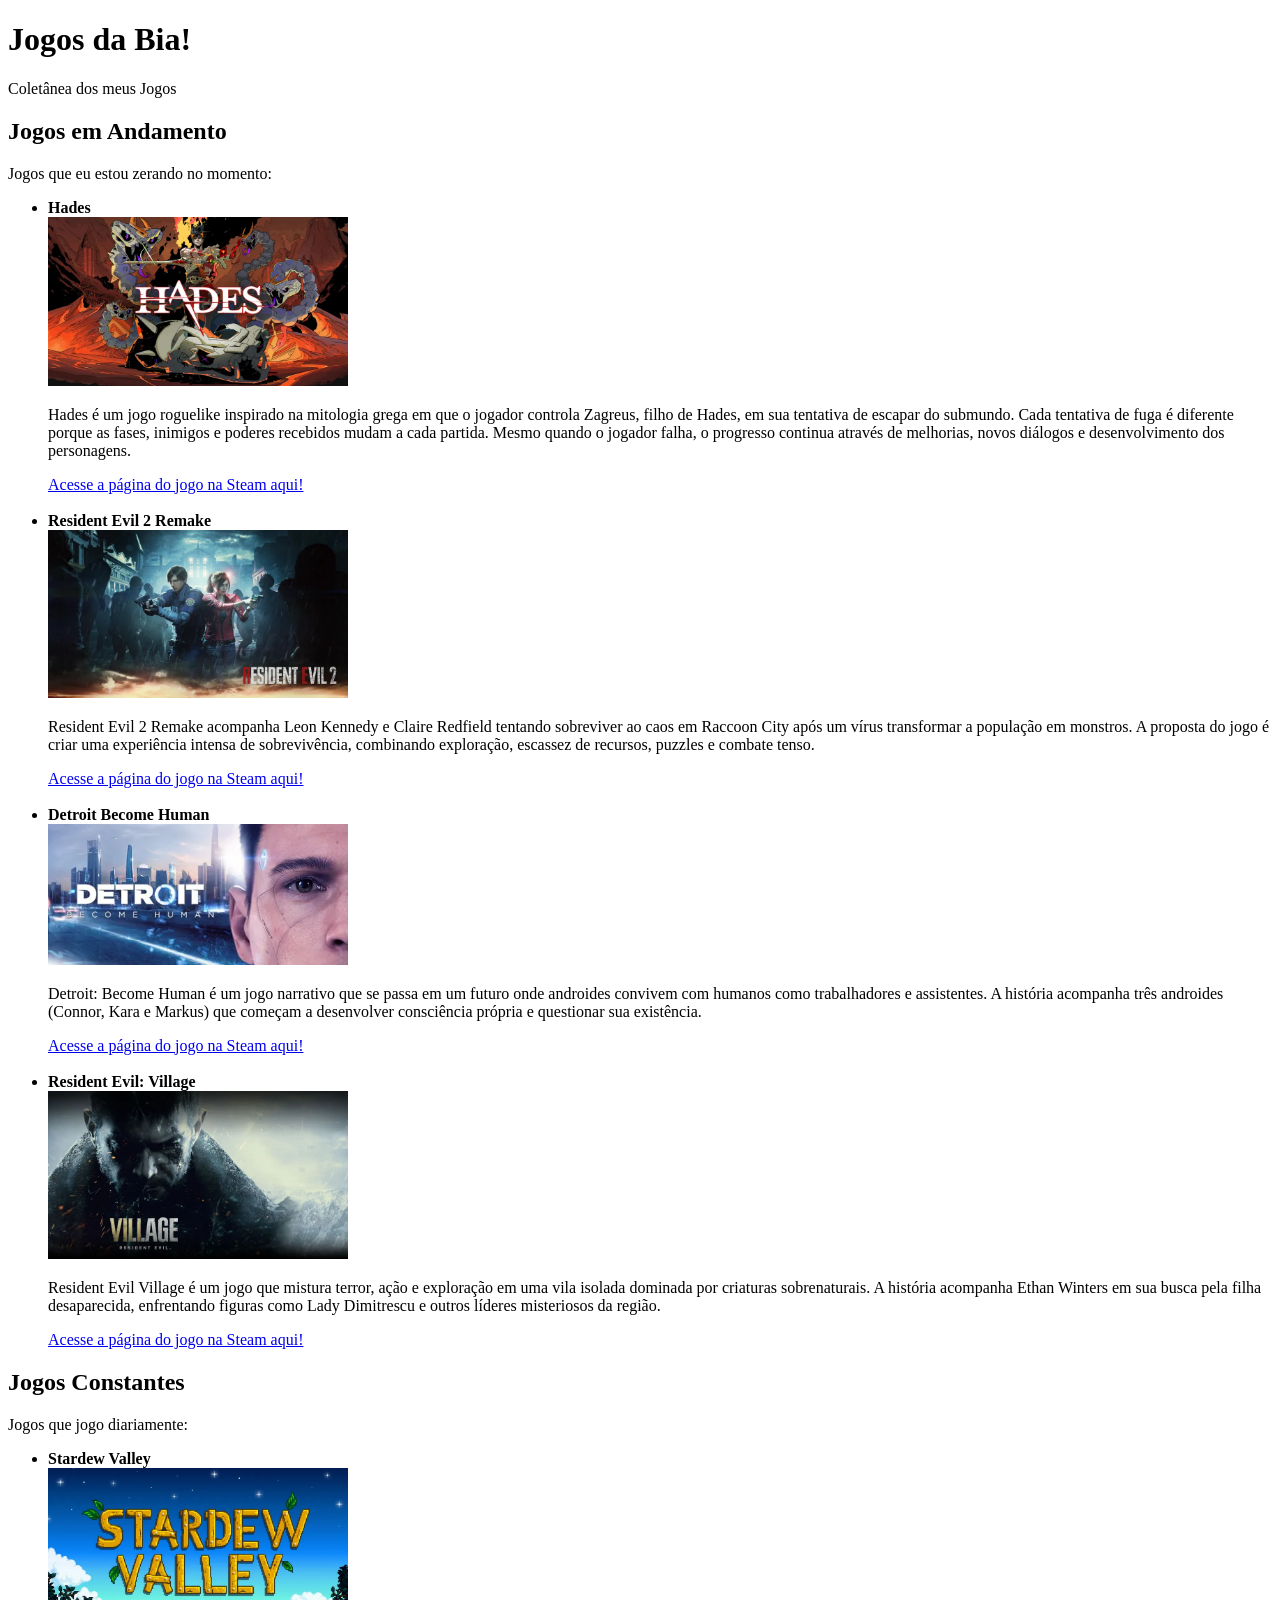
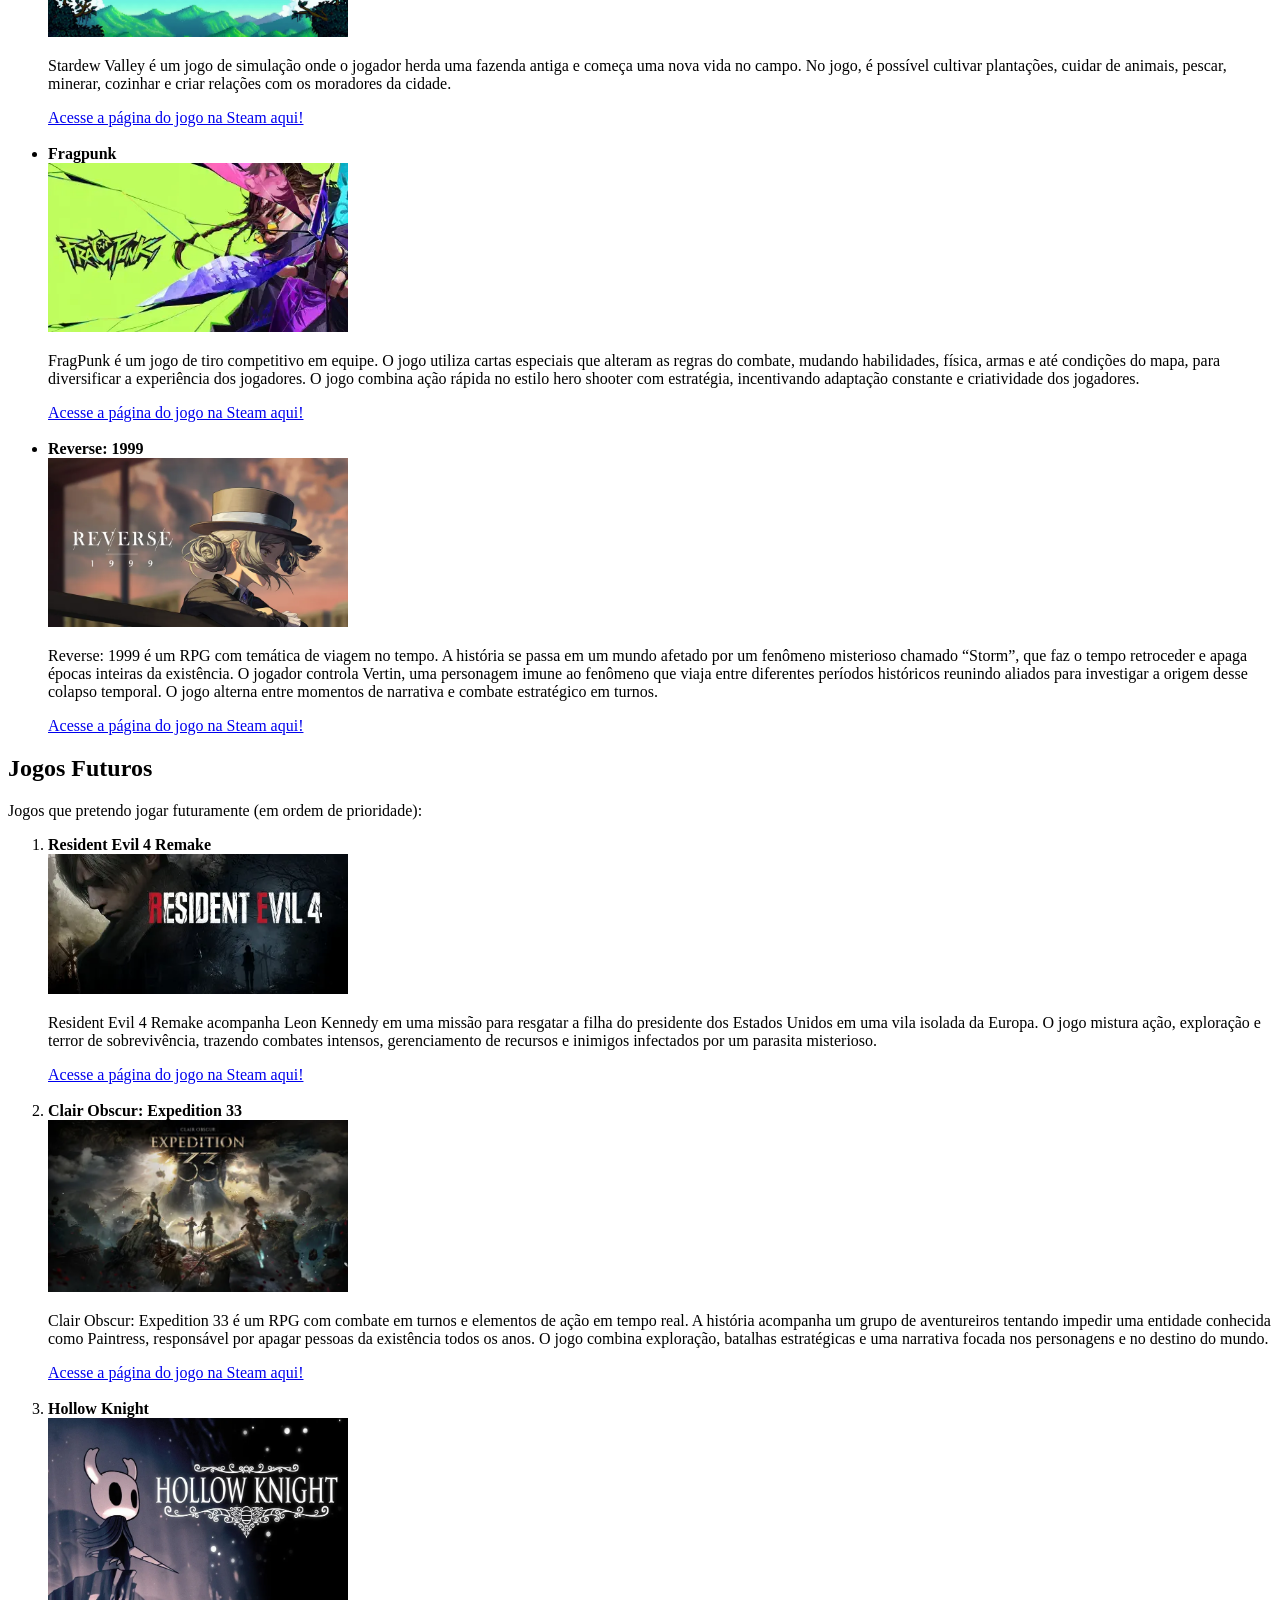
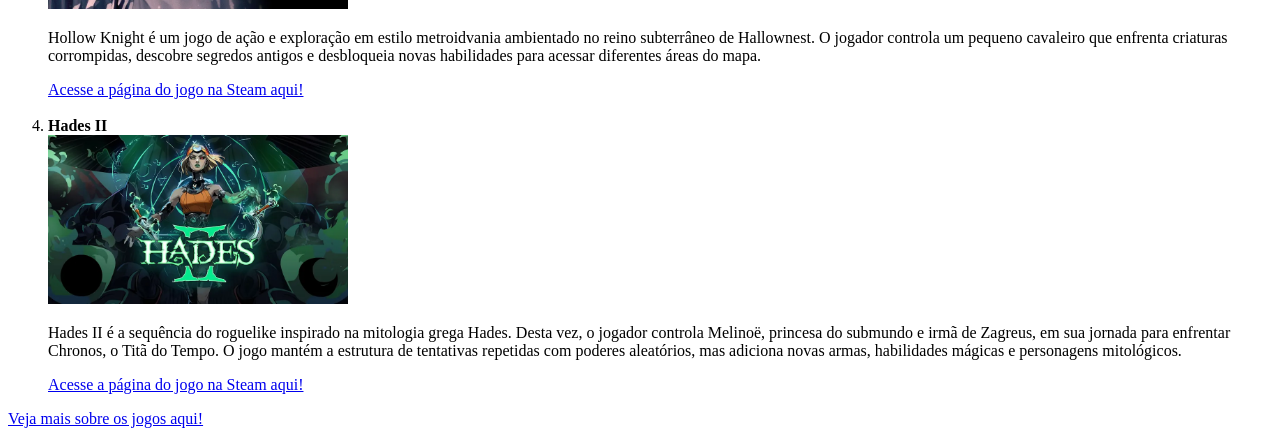
<file: Atividade1/index.html>
<!DOCTYPE html>
<html lang="pt-BR">
<head>
    <meta charset="UTF-8">
    <meta name="viewport" content="width=device-width, initial-scale=1.0">
    <link rel="shortcut icon" href="Imagens/icone.png" type="image/x-icon">
    <title>Jogos</title>

</head>
<body>
    <header>
        <h1>Jogos da Bia!</h1>
        <p>Coletânea dos meus Jogos</p>
    </header>   

    <main>
        <!--Section para a lista de jogos que estou jogando no momento-->
        <section>
            <h2>Jogos em Andamento</h2>
            <p> Jogos que eu estou zerando no momento: </p>
            <ul>
                <li> 
                    <strong>Hades</strong><br>
                    <img src="Imagens/hades.webp" alt="Capa do jogo Hades" width="300">
                    <p> Hades é um jogo roguelike inspirado na mitologia grega em que o jogador controla Zagreus, filho de Hades, em sua tentativa de escapar do submundo. Cada tentativa de fuga é diferente porque as fases, inimigos e poderes recebidos mudam a cada partida. Mesmo quando o jogador falha, o progresso continua através de melhorias, novos diálogos e desenvolvimento dos personagens.</p>
                    <a href="https://store.steampowered.com/app/1145360/Hades/" target="_blank" > Acesse a página do jogo na Steam aqui!</a>
                    <br><br>
                </li>
                
                <li>
                    <strong>Resident Evil 2 Remake</strong><br>
                    <img src="Imagens/residentevil2.webp" alt="Capa do jogo Resident Evil 2 Remake" width="300">
                    <p>Resident Evil 2 Remake acompanha Leon Kennedy e Claire Redfield tentando sobreviver ao caos em Raccoon City após um vírus transformar a população em monstros. A proposta do jogo é criar uma experiência intensa de sobrevivência, combinando exploração, escassez de recursos, puzzles e combate tenso.</p>
                    <a href="https://store.steampowered.com/app/883710/Resident_Evil_2/" target="_blank" > Acesse a página do jogo na Steam aqui! </a>
                    <br><br>
                </li>

                <li> 
                    <strong>Detroit Become Human</strong><br>
                    <img src="Imagens/detroit.webp" alt="Capa do jogo Detroit Become Human" width="300">
                    <p>Detroit: Become Human é um jogo narrativo que se passa em um futuro onde androides convivem com humanos como trabalhadores e assistentes. A história acompanha três androides (Connor, Kara e Markus) que começam a desenvolver consciência própria e questionar sua existência.</p>
                    <a href="https://store.steampowered.com/app/1222140/Detroit_Become_Human/" target="_blank"> Acesse a página do jogo na Steam aqui!</a>
                    <br><br>
                </li>
            
                <li> 
                    <strong>Resident Evil: Village</strong><br>
                    <img src="Imagens/residentevilvillage.webp" alt="Capa do jogo Resident Evil: Village" width="300">
                    <p>Resident Evil Village é um jogo que mistura terror, ação e exploração em uma vila isolada dominada por criaturas sobrenaturais. A história acompanha Ethan Winters em sua busca pela filha desaparecida, enfrentando figuras como Lady Dimitrescu e outros líderes misteriosos da região.</p>
                    <a href="https://store.steampowered.com/app/1196590/Resident_Evil_Village/" target="_blank"> Acesse a página do jogo na Steam aqui!</a>
                </li>
            </ul>
        </section>
        
        <!--Section para a lista de jogos que jogo constantemente-->
        <section>
            <h2>Jogos Constantes</h2>
            <p>Jogos que jogo diariamente: </p>
            <ul>
                <li> 
                    <strong>Stardew Valley</strong><br>
                    <img src="Imagens/stardewvalley.webp" alt="Capa do jogo Stardew Valley" width="300">
                    <p>Stardew Valley é um jogo de simulação onde o jogador herda uma fazenda antiga e começa uma nova vida no campo. No jogo, é possível cultivar plantações, cuidar de animais, pescar, minerar, cozinhar e criar relações com os moradores da cidade.</p>
                    <a href="https://store.steampowered.com/app/413150/Stardew_Valley/" target="_blank"> Acesse a página do jogo na Steam aqui!</a>
                    <br><br>
                </li>

                <li> 
                    <strong>Fragpunk</strong><br>
                    <img src="Imagens/fragpunk.webp" alt="Capa do jogo Fragpunk" width="300">
                    <p>FragPunk é um jogo de tiro competitivo em equipe. O jogo utiliza cartas especiais que alteram as regras do combate, mudando habilidades, física, armas e até condições do mapa, para diversificar a experiência dos jogadores. O jogo combina ação rápida no estilo hero shooter com estratégia, incentivando adaptação constante e criatividade dos jogadores.</p>
                    <a href="https://store.steampowered.com/app/2943650/FragPunk/" target="_blank"> Acesse a página do jogo na Steam aqui!</a>
                    <br><br>
                </li>

                <li> 
                    <strong>Reverse: 1999</strong><br>
                    <img src="Imagens/reverse1999.webp" alt="Capa do jogo Reverse 1999" alt="Capa do jogo Reverse 1999" width="300">
                    <p>Reverse: 1999 é um RPG com temática de viagem no tempo. A história se passa em um mundo afetado por um fenômeno misterioso chamado “Storm”, que faz o tempo retroceder e apaga épocas inteiras da existência. O jogador controla Vertin, uma personagem imune ao fenômeno que viaja entre diferentes períodos históricos reunindo aliados para investigar a origem desse colapso temporal. O jogo alterna entre momentos de narrativa e combate estratégico em turnos.</p>
                    <a href="https://store.steampowered.com/app/3092660/Reverse_1999/" target="_blank"> Acesse a página do jogo na Steam aqui!</a>
                </li>
            </ul>
        </section>

        <!--Section para a lista enumerada de jogos que quero jogar futuramente-->
        <section>
            <h2>Jogos Futuros</h2>
            <p>Jogos que pretendo jogar futuramente (em ordem de prioridade): </p>
            <ol>
                <li> 
                    <strong>Resident Evil 4 Remake</strong><br>
                    <img src="Imagens/residentevil4.webp" alt="Capa do jogo Resident Evil 4 Remake" width="300">
                    <p>Resident Evil 4 Remake acompanha Leon Kennedy em uma missão para resgatar a filha do presidente dos Estados Unidos em uma vila isolada da Europa. O jogo mistura ação, exploração e terror de sobrevivência, trazendo combates intensos, gerenciamento de recursos e inimigos infectados por um parasita misterioso.</p>
                    <a href="https://store.steampowered.com/app/2050650/Resident_Evil_4/" target="_blank"> Acesse a página do jogo na Steam aqui!</a>
                    <br><br>
                </li>

                <li> 
                    <strong>Clair Obscur: Expedition 33 </strong><br>
                    <img src="Imagens/clairobscur.webp" alt="Capa do jogo Clair Obscur: Expedition 33" width="300">
                    <p>Clair Obscur: Expedition 33 é um RPG com combate em turnos e elementos de ação em tempo real. A história acompanha um grupo de aventureiros tentando impedir uma entidade conhecida como Paintress, responsável por apagar pessoas da existência todos os anos. O jogo combina exploração, batalhas estratégicas e uma narrativa focada nos personagens e no destino do mundo.</p>
                    <a href="https://store.steampowered.com/app/1903340/Clair_Obscur_Expedition_33/" target="_blank"> Acesse a página do jogo na Steam aqui!</a>
                    <br><br>
                </li>

                <li> 
                    <strong>Hollow Knight</strong><br>
                    <img src="Imagens/hollowknight.webp" alt="Capa do jogo Hollow Knight" width="300">
                    <p>Hollow Knight é um jogo de ação e exploração em estilo metroidvania ambientado no reino subterrâneo de Hallownest. O jogador controla um pequeno cavaleiro que enfrenta criaturas corrompidas, descobre segredos antigos e desbloqueia novas habilidades para acessar diferentes áreas do mapa.</p>
                    <a href="https://store.steampowered.com/app/367520/Hollow_Knight/" target="_blank"> Acesse a página do jogo na Steam aqui!</a>
                    <br><br>
                </li>

                <li> 
                    <strong>Hades II</strong><br>
                    <img src="Imagens/hades2.webp" alt="Capa do jogo Hades II" width="300">
                    <p>Hades II é a sequência do roguelike inspirado na mitologia grega Hades. Desta vez, o jogador controla Melinoë, princesa do submundo e irmã de Zagreus, em sua jornada para enfrentar Chronos, o Titã do Tempo. O jogo mantém a estrutura de tentativas repetidas com poderes aleatórios, mas adiciona novas armas, habilidades mágicas e personagens mitológicos.</p>
                    <a href="https://store.steampowered.com/app/1145350/Hades_II/" target="_blank"> Acesse a página do jogo na Steam aqui!</a>
                </li>
            </ol>
        </section>
    </main>

    <footer>
        <nav>
            <a href="jogos.html" target="_self"> Veja mais sobre os jogos aqui! </a>
        </nav> 
    </footer>
    
</body>
</html>
</file>
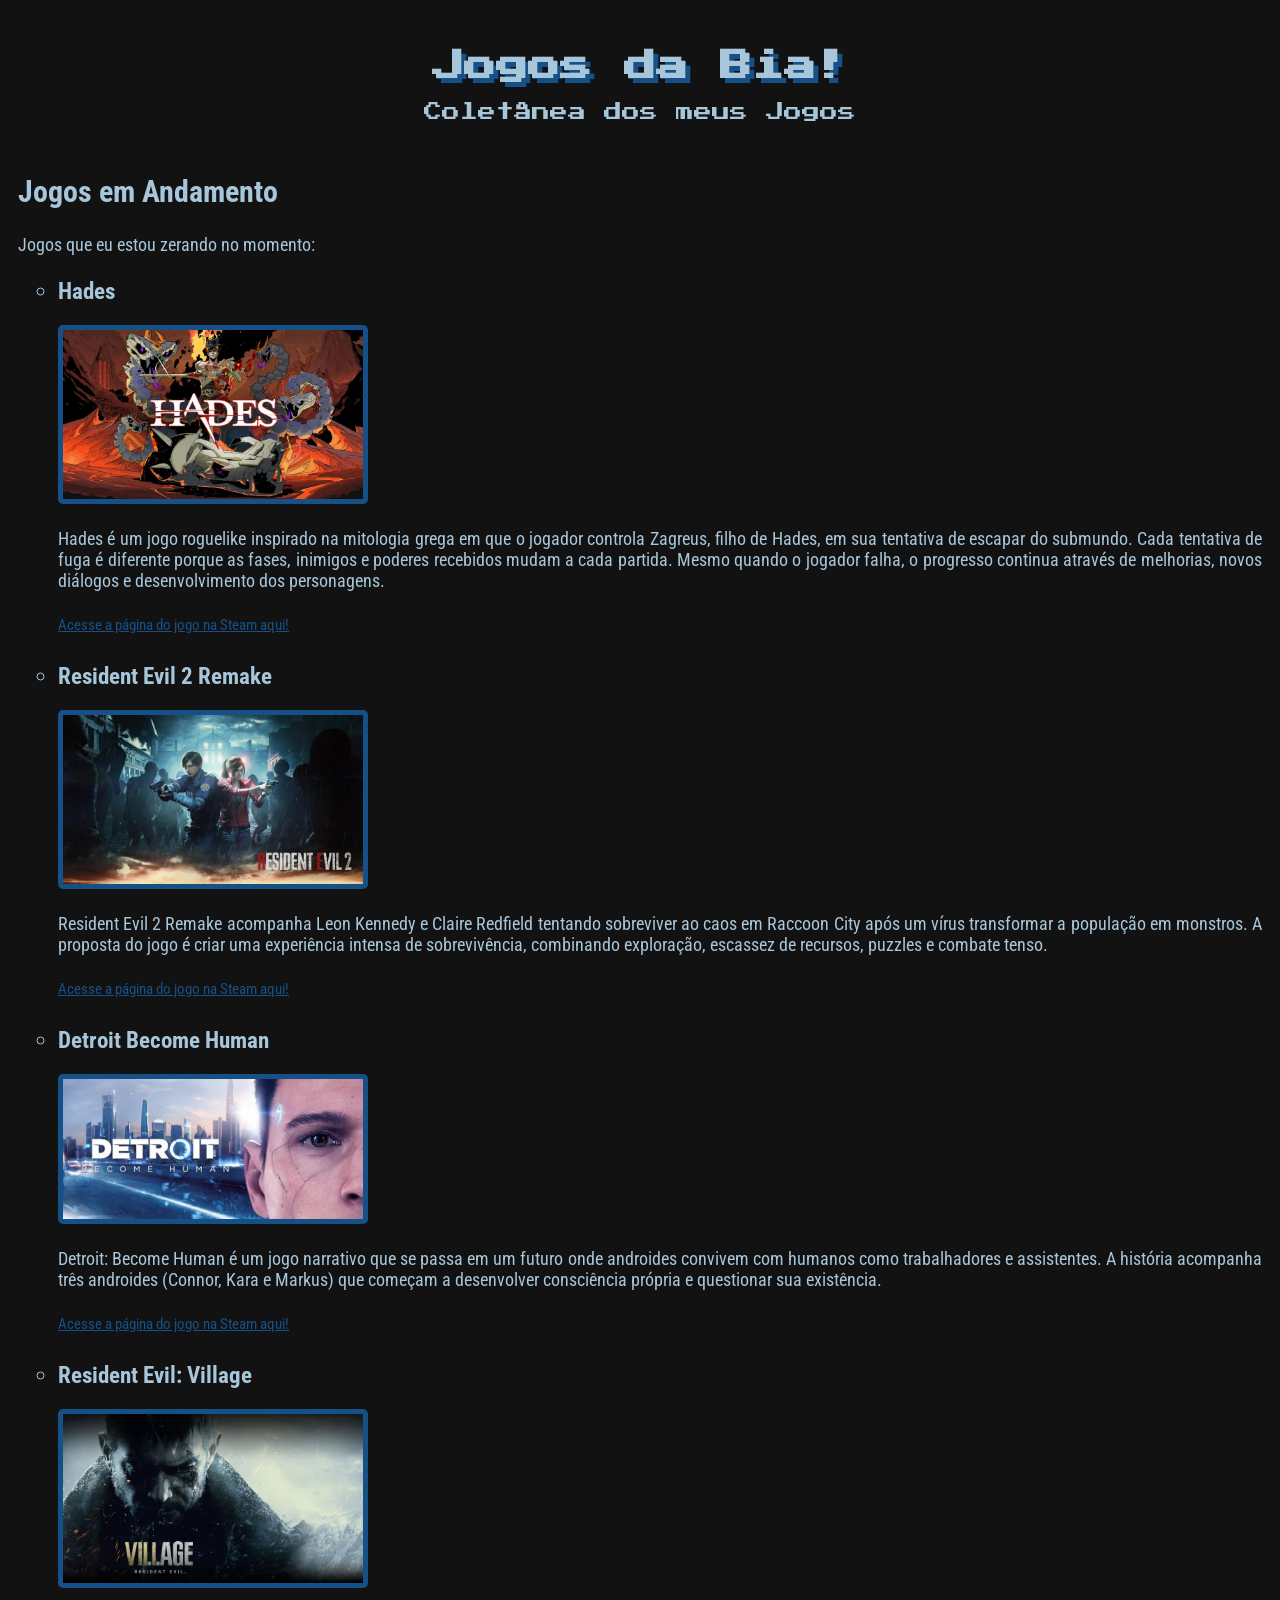
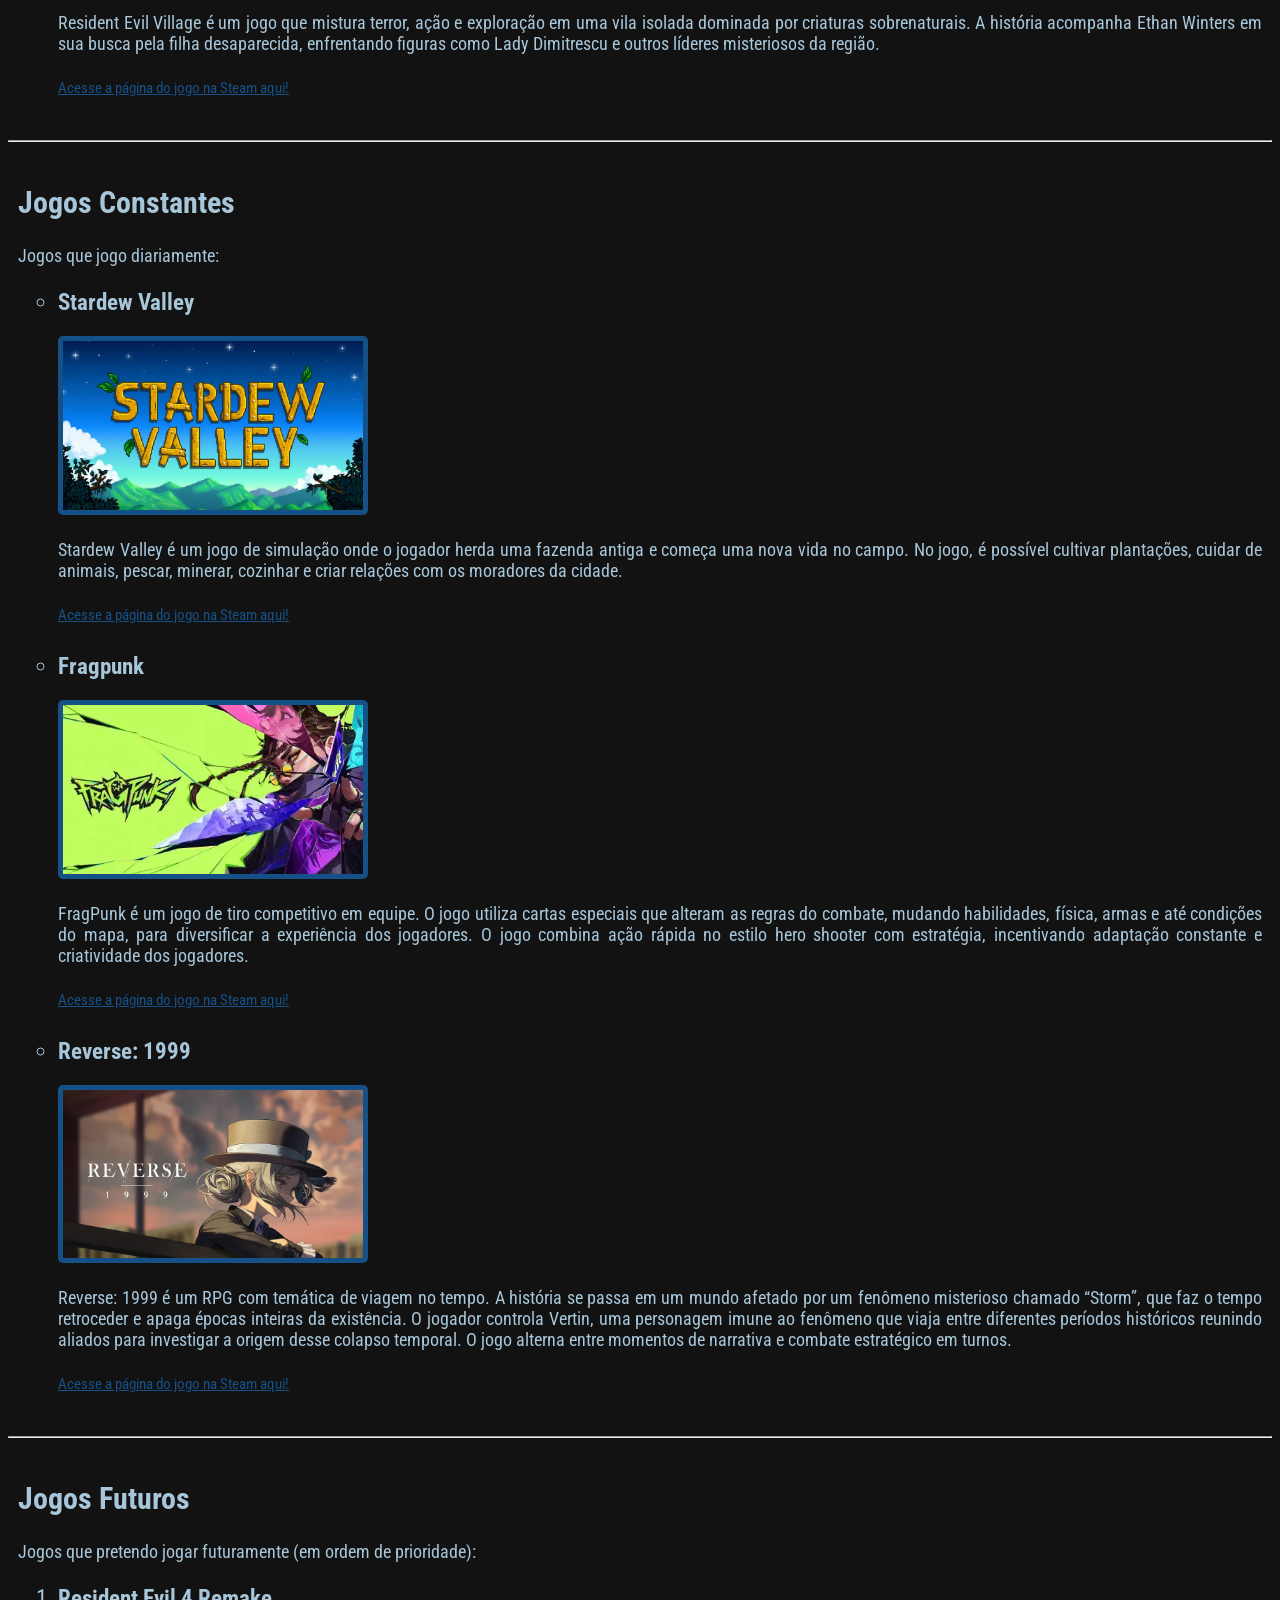
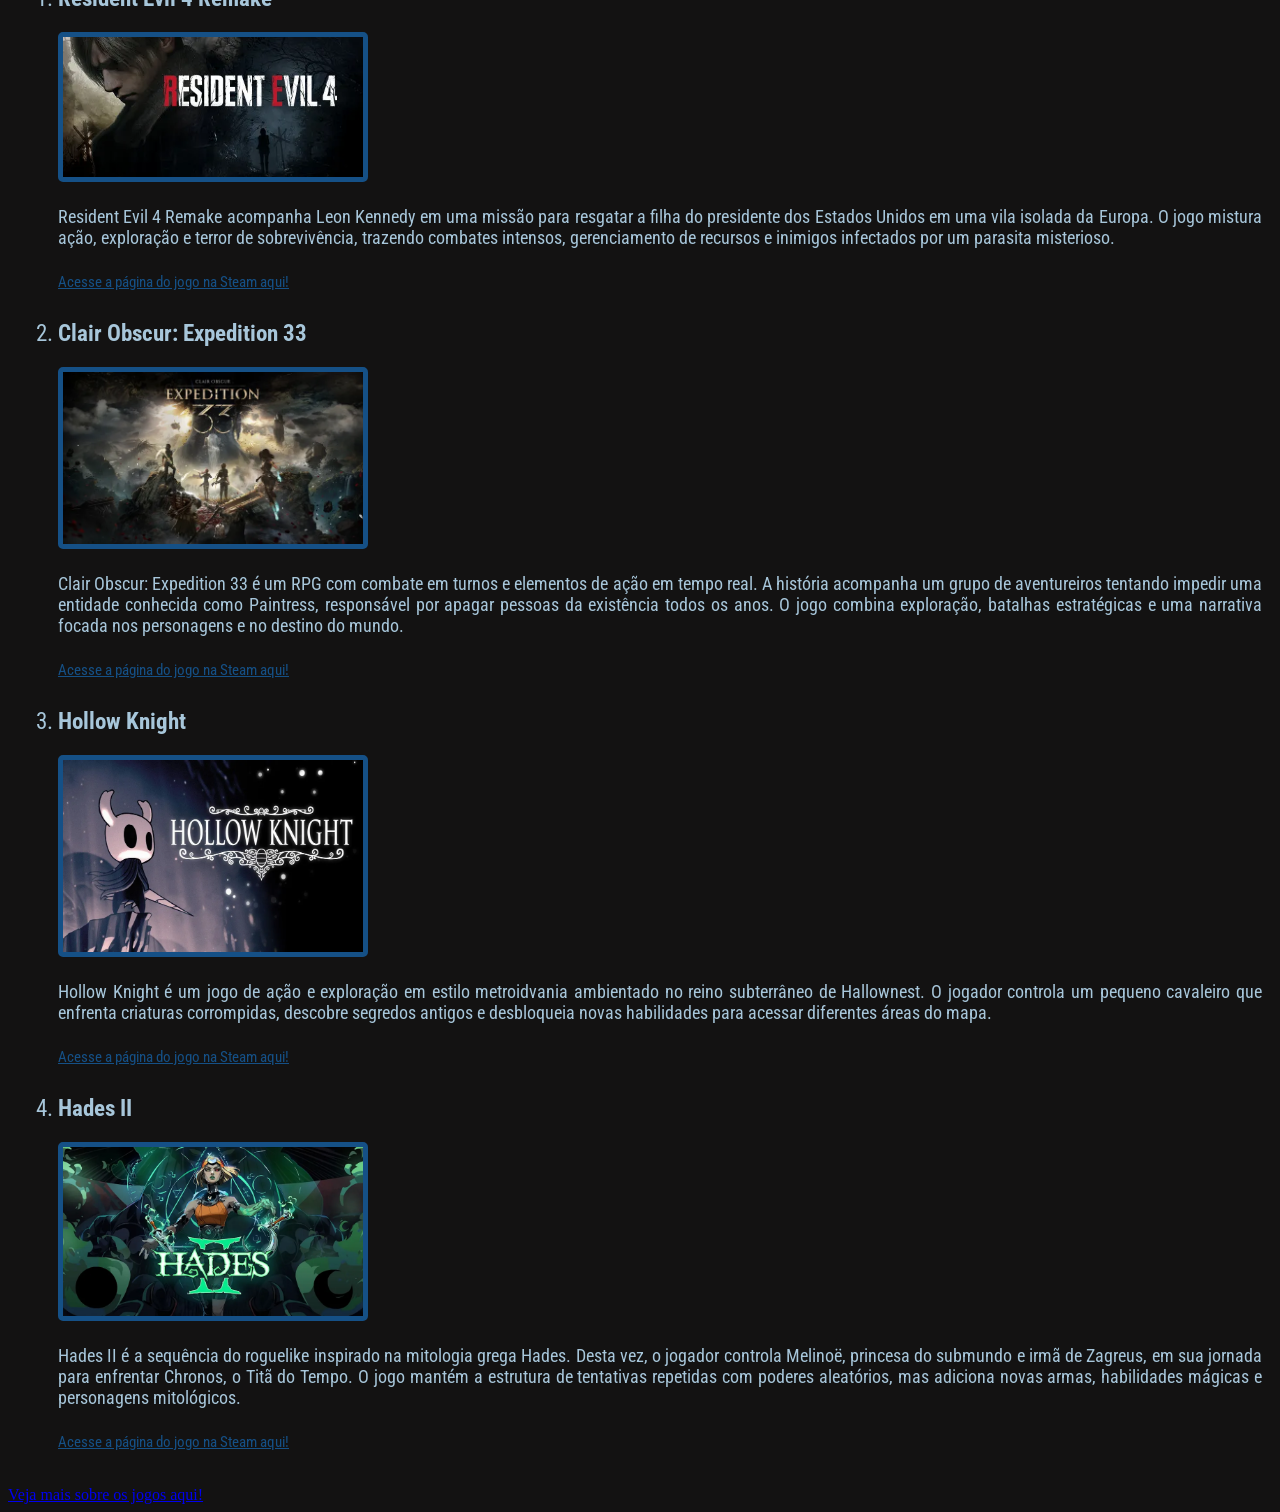
<file: Atividade2/index.html>
<!DOCTYPE html>
<html lang="pt-BR">
<head>
    <meta charset="UTF-8">
    <meta name="viewport" content="width=device-width, initial-scale=1.0">
    <link rel="shortcut icon" href="Imagens/icone.png" type="image/x-icon">
    <link rel="stylesheet" href="style.css">
    <link rel="preconnect" href="https://fonts.googleapis.com">
    <link rel="preconnect" href="https://fonts.gstatic.com" crossorigin>
    <link href="https://fonts.googleapis.com/css2?family=Press+Start+2P&family=Roboto+Condensed:ital,wght@0,100..900;1,100..900&display=swap" rel="stylesheet">
    <title>Jogos</title>
</head>
<body>
    <header>
        <h1>Jogos da Bia!</h1>
        <p id="subtitulo">Coletânea dos meus Jogos</p>
    </header>   
    
    <main>
        <!--Section para a lista de jogos que estou jogando no momento-->
        <section>
            <div>
                <h2 >Jogos em Andamento</h2>
                <p> Jogos que eu estou zerando no momento: </p>
                <ul>
                    <li> 
                        <strong>Hades</strong><br>
                        <img src="Imagens/hades.webp" alt="Capa do jogo Hades" width="300">
                        <p> Hades é um jogo roguelike inspirado na mitologia grega em que o jogador controla Zagreus, filho de Hades, em sua tentativa de escapar do submundo. Cada tentativa de fuga é diferente porque as fases, inimigos e poderes recebidos mudam a cada partida. Mesmo quando o jogador falha, o progresso continua através de melhorias, novos diálogos e desenvolvimento dos personagens.</p>
                        <a class="links" href="https://store.steampowered.com/app/1145360/Hades/" target="_blank" > Acesse a página do jogo na Steam aqui!</a>
                        <br><br>
                    </li>
                    
                    <li>
                        <strong>Resident Evil 2 Remake</strong><br>
                        <img src="Imagens/residentevil2.webp" alt="Capa do jogo Resident Evil 2 Remake" width="300">
                        <p>Resident Evil 2 Remake acompanha Leon Kennedy e Claire Redfield tentando sobreviver ao caos em Raccoon City após um vírus transformar a população em monstros. A proposta do jogo é criar uma experiência intensa de sobrevivência, combinando exploração, escassez de recursos, puzzles e combate tenso.</p>
                        <a class="links" href="https://store.steampowered.com/app/883710/Resident_Evil_2/" target="_blank" > Acesse a página do jogo na Steam aqui! </a>
                        <br><br>
                    
                    </li>
                    
                    <li> 
                        <strong>Detroit Become Human</strong><br>
                        <img src="Imagens/detroit.webp" alt="Capa do jogo Detroit Become Human" width="300">
                        <p>Detroit: Become Human é um jogo narrativo que se passa em um futuro onde androides convivem com humanos como trabalhadores e assistentes. A história acompanha três androides (Connor, Kara e Markus) que começam a desenvolver consciência própria e questionar sua existência.</p>
                        <a class="links" href="https://store.steampowered.com/app/1222140/Detroit_Become_Human/" target="_blank"> Acesse a página do jogo na Steam aqui!</a>
                        <br><br>
                    </li>
                    
                    <li> 
                        <strong>Resident Evil: Village</strong><br>
                        <img src="Imagens/residentevilvillage.webp" alt="Capa do jogo Resident Evil: Village" width="300">
                        <p>Resident Evil Village é um jogo que mistura terror, ação e exploração em uma vila isolada dominada por criaturas sobrenaturais. A história acompanha Ethan Winters em sua busca pela filha desaparecida, enfrentando figuras como Lady Dimitrescu e outros líderes misteriosos da região.</p>
                        <a class="links" href="https://store.steampowered.com/app/1196590/Resident_Evil_Village/" target="_blank"> Acesse a página do jogo na Steam aqui!</a>
                    </li>
                </ul>
            </div> 
        </section>
        
        <hr>
        
        <!--Section para a lista de jogos que jogo constantemente-->
        <section>
            <div>
                <h2>Jogos Constantes</h2>
                <p>Jogos que jogo diariamente: </p>
                <ul>
                    <li> 
                        <strong>Stardew Valley</strong><br>
                        <img src="Imagens/stardewvalley.webp" alt="Capa do jogo Stardew Valley" width="300">
                        <p>Stardew Valley é um jogo de simulação onde o jogador herda uma fazenda antiga e começa uma nova vida no campo. No jogo, é possível cultivar plantações, cuidar de animais, pescar, minerar, cozinhar e criar relações com os moradores da cidade.</p>
                        <a class="links" href="https://store.steampowered.com/app/413150/Stardew_Valley/" target="_blank"> Acesse a página do jogo na Steam aqui!</a>
                        <br><br>
                    </li>
                    
                    <li> 
                        <strong>Fragpunk</strong><br>
                        <img src="Imagens/fragpunk.webp" alt="Capa do jogo Fragpunk" width="300">
                        <p>FragPunk é um jogo de tiro competitivo em equipe. O jogo utiliza cartas especiais que alteram as regras do combate, mudando habilidades, física, armas e até condições do mapa, para diversificar a experiência dos jogadores. O jogo combina ação rápida no estilo hero shooter com estratégia, incentivando adaptação constante e criatividade dos jogadores.</p>
                        <a class="links" href="https://store.steampowered.com/app/2943650/FragPunk/" target="_blank"> Acesse a página do jogo na Steam aqui!</a>
                        <br><br>
                    </li>
                    
                    <li> 
                        <strong>Reverse: 1999</strong><br>
                        <img src="Imagens/reverse1999.webp" alt="Capa do jogo Reverse 1999" width="300">
                        <p>Reverse: 1999 é um RPG com temática de viagem no tempo. A história se passa em um mundo afetado por um fenômeno misterioso chamado “Storm”, que faz o tempo retroceder e apaga épocas inteiras da existência. O jogador controla Vertin, uma personagem imune ao fenômeno que viaja entre diferentes períodos históricos reunindo aliados para investigar a origem desse colapso temporal. O jogo alterna entre momentos de narrativa e combate estratégico em turnos.</p>
                        <a class="links" href="https://store.steampowered.com/app/3092660/Reverse_1999/" target="_blank"> Acesse a página do jogo na Steam aqui!</a>
                    </li>
                </ul>
            </div>
        </section>
        
        <hr>

        <!--Section para a lista enumerada de jogos que quero jogar futuramente-->
        <section>
            <div>
                <h2>Jogos Futuros</h2>
                <p>Jogos que pretendo jogar futuramente (em ordem de prioridade): </p>
                <ol>
                    <li> 
                        <strong>Resident Evil 4 Remake</strong><br>
                        <img src="Imagens/residentevil4.webp" alt="Capa do jogo Resident Evil 4 Remake" width="300">
                        <p>Resident Evil 4 Remake acompanha Leon Kennedy em uma missão para resgatar a filha do presidente dos Estados Unidos em uma vila isolada da Europa. O jogo mistura ação, exploração e terror de sobrevivência, trazendo combates intensos, gerenciamento de recursos e inimigos infectados por um parasita misterioso.</p>
                        <a class="links" href="https://store.steampowered.com/app/2050650/Resident_Evil_4/" target="_blank"> Acesse a página do jogo na Steam aqui!</a>
                        <br><br>
                    </li>
                    
                    <li> 
                        <strong>Clair Obscur: Expedition 33 </strong><br>
                        <img src="Imagens/clairobscur.webp" alt="Capa do jogo Clair Obscur: Expedition 33" width="300">
                        <p>Clair Obscur: Expedition 33 é um RPG com combate em turnos e elementos de ação em tempo real. A história acompanha um grupo de aventureiros tentando impedir uma entidade conhecida como Paintress, responsável por apagar pessoas da existência todos os anos. O jogo combina exploração, batalhas estratégicas e uma narrativa focada nos personagens e no destino do mundo.</p>
                        <a class="links" href="https://store.steampowered.com/app/1903340/Clair_Obscur_Expedition_33/" target="_blank"> Acesse a página do jogo na Steam aqui!</a>
                        <br><br>
                    </li>
                    
                    <li> 
                        <strong>Hollow Knight</strong><br>
                        <img src="Imagens/hollowknight.webp" alt="Capa do jogo Hollow Knight" width="300">
                        <p>Hollow Knight é um jogo de ação e exploração em estilo metroidvania ambientado no reino subterrâneo de Hallownest. O jogador controla um pequeno cavaleiro que enfrenta criaturas corrompidas, descobre segredos antigos e desbloqueia novas habilidades para acessar diferentes áreas do mapa.</p>
                        <a class="links" href="https://store.steampowered.com/app/367520/Hollow_Knight/" target="_blank"> Acesse a página do jogo na Steam aqui!</a>
                        <br><br>
                    </li>
                    
                    <li> 
                        <strong>Hades II</strong><br>
                        <img src="Imagens/hades2.webp" alt="Capa do jogo Hades II" width="300">
                        <p>Hades II é a sequência do roguelike inspirado na mitologia grega Hades. Desta vez, o jogador controla Melinoë, princesa do submundo e irmã de Zagreus, em sua jornada para enfrentar Chronos, o Titã do Tempo. O jogo mantém a estrutura de tentativas repetidas com poderes aleatórios, mas adiciona novas armas, habilidades mágicas e personagens mitológicos.</p>
                        <a class="links" href="https://store.steampowered.com/app/1145350/Hades_II/" target="_blank"> Acesse a página do jogo na Steam aqui!</a>
                    </li>
                </ol>
            </div>
        </section>
    </main>
    
    <footer>
        <nav>
            <a href="jogos.html" target="_self"> Veja mais sobre os jogos aqui! </a>
        </nav> 
    </footer>
</body>
</html>
</file>
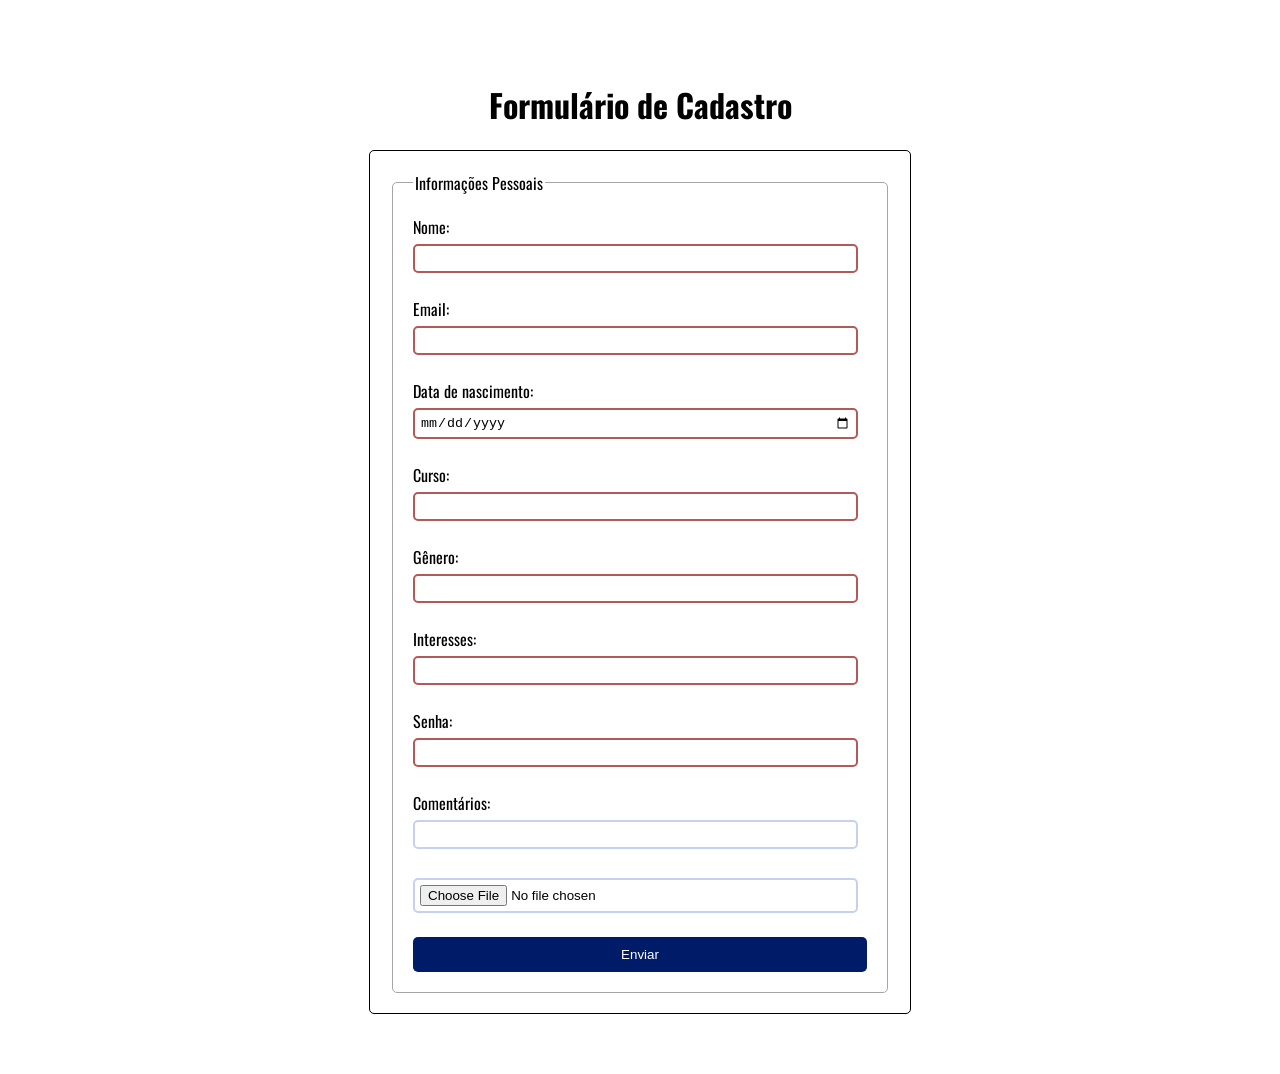
<file: Atividade5/index.html>
<!DOCTYPE html>
<html lang="PT-BR">
<head>
    <meta charset="UTF-8">
    <meta name="viewport" content="width=device-width, initial-scale=1.0">
    <link rel="preconnect" href="https://fonts.googleapis.com">
    <link rel="preconnect" href="https://fonts.gstatic.com" crossorigin>
    <link href="https://fonts.googleapis.com/css2?family=Oswald:wght@200..700&display=swap" rel="stylesheet">
    <title>Formulário</title>

    <style>
        /* Estilização do título, da página, do formulário e do botão */

        h1 {
            text-align: center;
            font-family: 'Oswald', sans-serif;
        }

        body {
            padding: 30px;
            margin: 30px;
            display: flex;
            flex-direction: column;
            align-items: center;
        }

        #formulario {
            border: black solid 1px;
            border-radius: 5px;
            padding: 20px;
            width: 500px;
        }

        fieldset {
            border: 1px solid #a7a6a6;
            border-radius: 5px;
            padding: 20px;
            font-family: 'Oswald', sans-serif;
        }

        label {
            display: block;
            margin-bottom: 5px;
            font-family: 'Oswald', sans-serif;
        }

        input {
            padding: 5px;
            width: 95%;
            border: 2px solid #c6d0f1;
            border-radius: 5px;
        }

        input:focus {
            border: 2px solid #001c68;
            outline: none;
        }

        input:invalid {
            border: 2px solid rgb(179, 89, 89);
        }

        #botao {
            background-color: #001c68;
            color: white;
            border: none;
            width: 100%;
            padding: 10px 20px;
            border-radius: 5px;
            cursor: pointer;
        }

        #botao:hover {
            background-color: #9aade2;
            color: white;
            border: none;
            cursor: pointer;
        }
    </style>

</head>
<body> 
    <!--Estrutura do formulário-->
    <h1>Formulário de Cadastro</h1>
    <div id="formulario">
        <form>
            <fieldset>
                <legend>Informações Pessoais</legend>
                <label for="nome">Nome:</label>
                <input type="text" id="nome" name="nome" required><br><br>

                <label for="email">Email:</label>
                <input type="email" id="email" name="email" required><br><br>

                <label for="data"> Data de nascimento:</label>
                <input type="date" id="data" name="data" required><br><br>

                <label for="curso">Curso:</label>
                <input type="text" id="curso" name="curso" required><br><br>

                <label for="sexo"> Gênero:</label>
                <input type="text" id="sexo" name="sexo" required><br><br>

                <label for="interesses">Interesses:</label>
                <input type="text" id="interesses" name="interesses" required><br><br>

                <label for="senha">Senha:</label>
                <input type="password" id="senha" name="senha" required><br><br>

                <label for="comentarios">Comentários:</label>
                <input type="text" id="comentarios" name="comentarios"><br><br>

                <label for="foto"></label>
                <input type="file" id="foto" name="foto" accept="image/*"><br><br>

                <button type="submit" id="botao">Enviar</button>
            </fieldset>
        </form>
    </div>
</body>
</html>
</file>
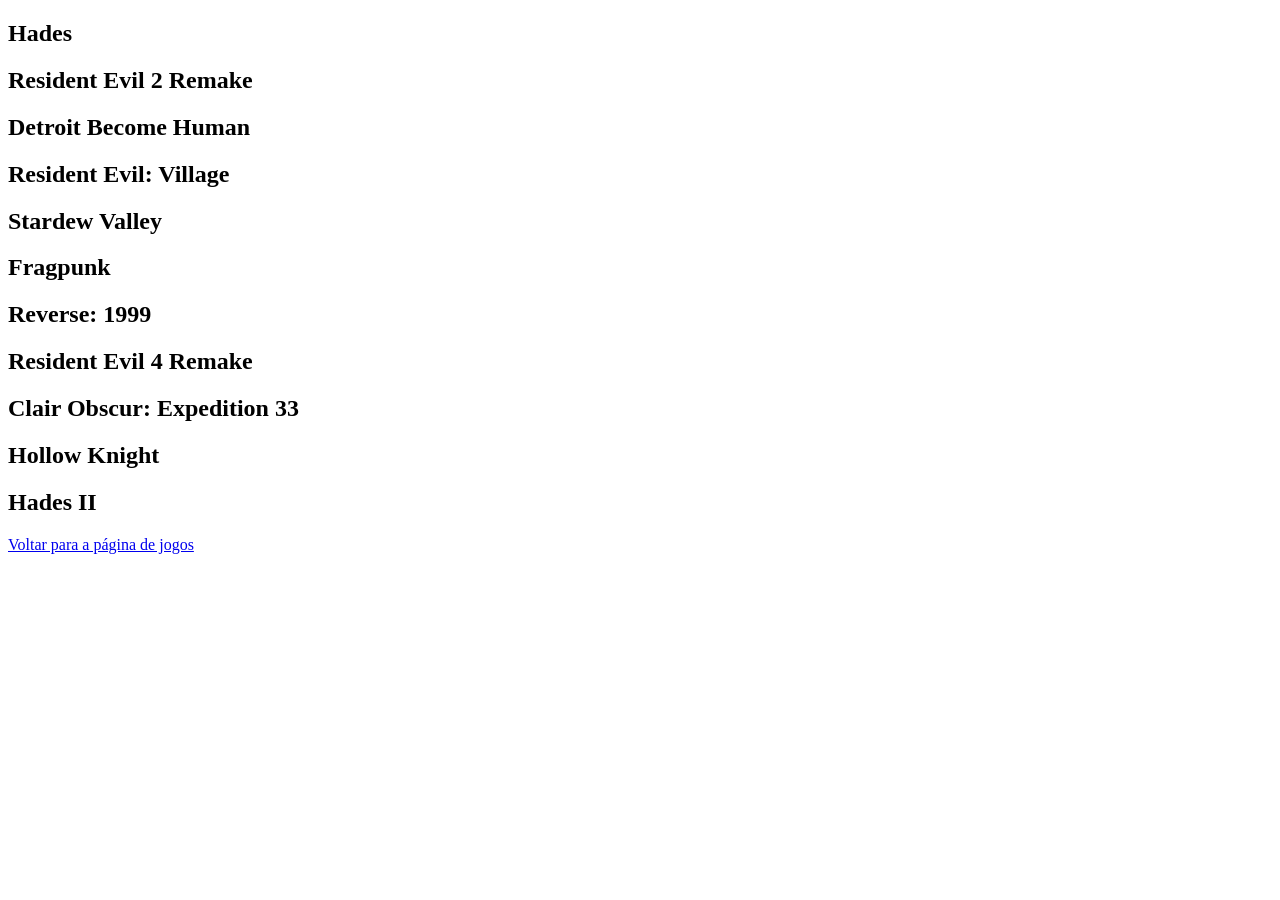
<file: Atividade1/jogos.html>
<!DOCTYPE html>
<html lang="en">
<head>
    <meta charset="UTF-8">
    <meta name="viewport" content="width=device-width, initial-scale=1.0">
    <title>Document</title>
</head>
<body>
    <h2> Hades </h2>

    <h2> Resident Evil 2 Remake </h2>

    <h2> Detroit Become Human </h2>
    
    <h2> Resident Evil: Village </h2>

    <h2> Stardew Valley </h2>

    <h2> Fragpunk</h2>

    <h2>Reverse: 1999</h2>

    <h2>Resident Evil 4 Remake</h2>

    <h2>Clair Obscur: Expedition 33</h2>

    <h2>Hollow Knight</h2>

    <h2>Hades II</h2>

    <a href="index.html" target="self"> Voltar para a página de jogos </a>


</body>
</html>
</file>
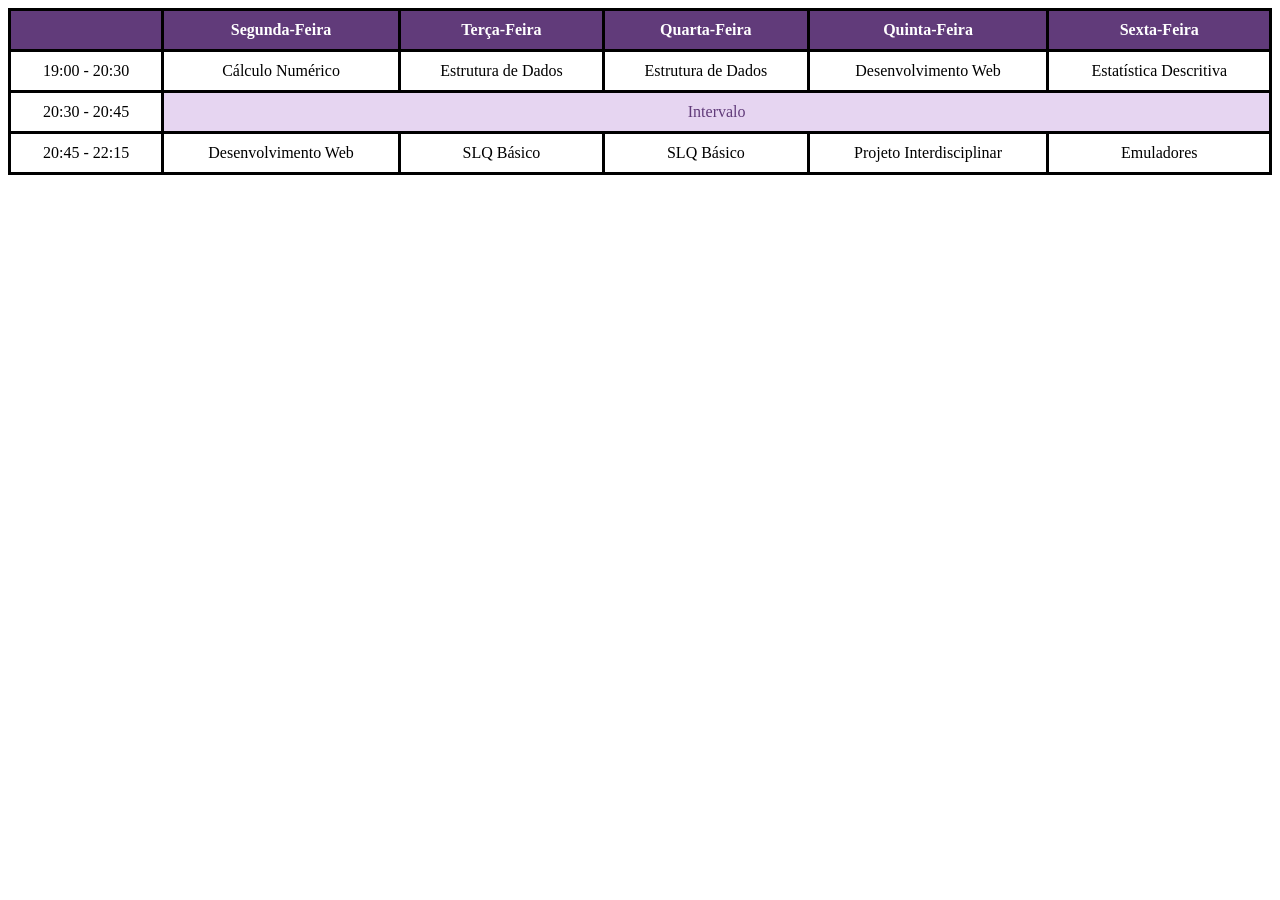
<file: Atividade4/index1.html>
<!DOCTYPE html>
<html lang="pt-BR">
<head>
    <meta charset="UTF-8">
    <meta name="viewport" content="width=device-width, initial-scale=1.0">
    <link rel="stylesheet" href="style1.css">
    <title>Tabela de Horários</title>
</head>
<body>
    <table>
        <tr>
            <th id="semana"></th>
            <th id="semana">Segunda-Feira</th>
            <th id="semana">Terça-Feira</th>
            <th id="semana">Quarta-Feira</th>
            <th id="semana">Quinta-Feira</th>
            <th id="semana">Sexta-Feira</th>
        </tr>
        <tr>
            <td>19:00 - 20:30</td>
            <td>Cálculo Numérico</td>
            <td>Estrutura de Dados</td>
            <td>Estrutura de Dados</td>
            <td>Desenvolvimento Web</td>
            <td>Estatística Descritiva</td>
        </tr>
        <tr>
            <td>20:30 - 20:45</td>
            <td id="intervalo" colspan="5"> Intervalo </td>
        </tr>
        <tr>
            <td>20:45 - 22:15</td>
            <td>Desenvolvimento Web</td>
            <td>SLQ Básico</td>
            <td>SLQ Básico</td>
            <td> Projeto Interdisciplinar</td>
            <td>Emuladores</td>
        </tr>
    </table>
</body>
</html>
</file>
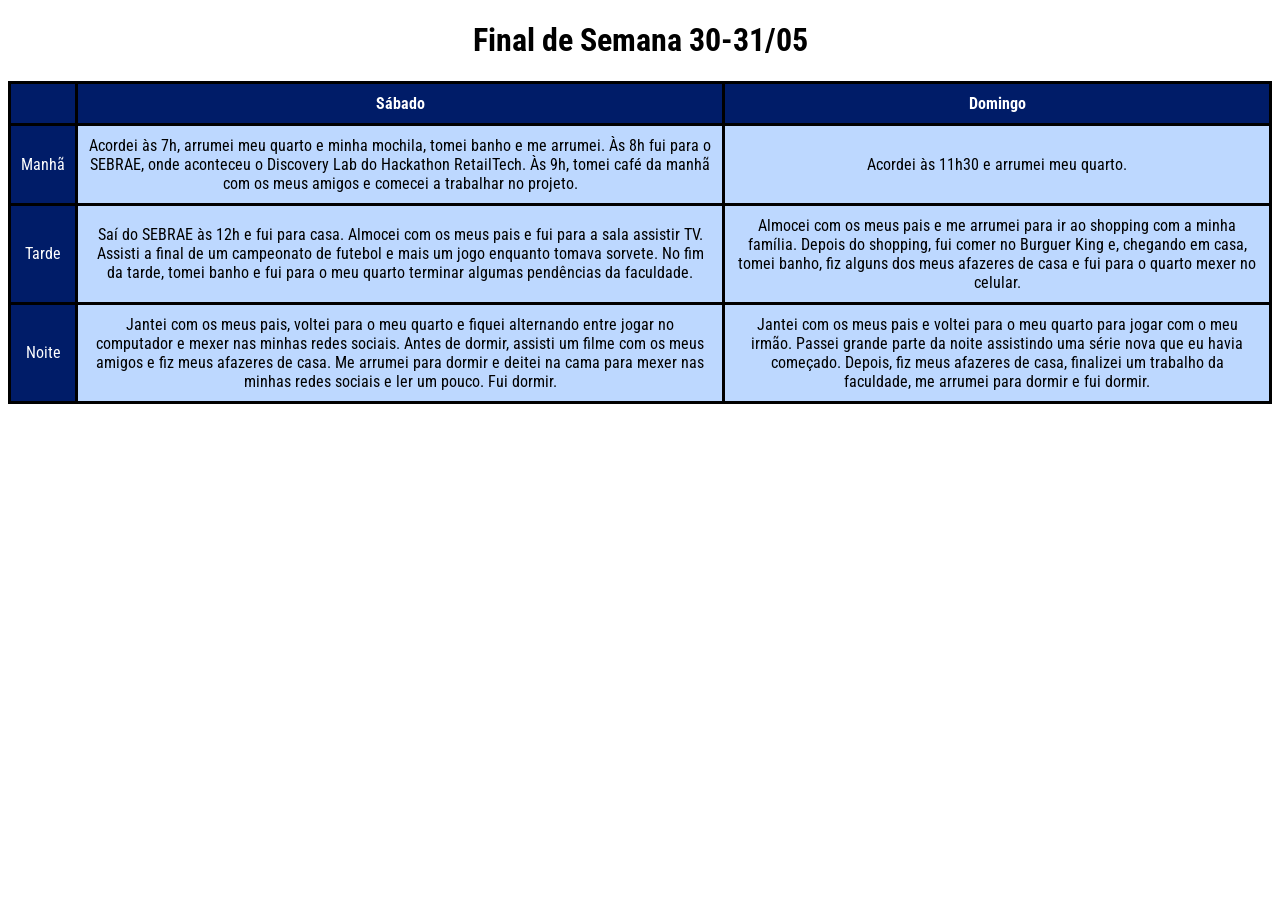
<file: Atividade4/index2.html>
<!DOCTYPE html>
<html lang="en">
<head>
    <meta charset="UTF-8">
    <meta name="viewport" content="width=device-width, initial-scale=1.0">
    <link rel="stylesheet" href="style2.css">
    <link rel="preconnect" href="https://fonts.googleapis.com">
    <link rel="preconnect" href="https://fonts.gstatic.com" crossorigin>
    <link href="https://fonts.googleapis.com/css2?family=Roboto+Condensed:ital,wght@0,100..900;1,100..900&display=swap" rel="stylesheet">
    <title>Horário do Final de Semana</title>
</head>
<body>
    <h1>Final de Semana 30-31/05</h1>
    <table>
        <tr>
            <th id="semana"></th>
            <th id="semana">Sábado</th>
            <th id="semana">Domingo</th>
        </tr>
        <tr>
            <td id="semana"> Manhã</td>
            <td> Acordei às 7h, arrumei meu quarto e minha mochila, tomei banho e me arrumei. Às 8h fui para o SEBRAE, onde aconteceu o Discovery Lab do Hackathon RetailTech. Às 9h, tomei café da manhã com os meus amigos e comecei a trabalhar no projeto.</td>
            <td> Acordei às 11h30 e arrumei meu quarto.</td> 
        </tr>
        <tr>
            <td id="semana"> Tarde</td>
            <td>Saí do SEBRAE às 12h e fui para casa. Almocei com os meus pais e fui para a sala assistir TV. Assisti a final de um campeonato de futebol e mais um jogo enquanto tomava sorvete. No fim da tarde, tomei banho e fui para o meu quarto terminar algumas pendências da faculdade.</td>
            <td>Almocei com os meus pais e me arrumei para ir ao shopping com a minha família. Depois do shopping, fui comer no Burguer King e, chegando em casa, tomei banho, fiz alguns dos meus afazeres de casa e fui para o quarto mexer no celular.</td>
        </tr>
        <tr>
            <td id="semana"> Noite</td>
            <td>Jantei com os meus pais, voltei para o meu quarto e fiquei alternando entre jogar no computador e mexer nas minhas redes sociais. Antes de dormir, assisti um filme com os meus amigos e fiz meus afazeres de casa. Me arrumei para dormir e deitei na cama para mexer nas minhas redes sociais e ler um pouco. Fui dormir.</td>
            <td>Jantei com os meus pais e voltei para o meu quarto para jogar com o meu irmão. Passei grande parte da noite assistindo uma série nova que eu havia começado. Depois, fiz meus afazeres de casa, finalizei um trabalho da faculdade, me arrumei para dormir e fui dormir.</td>
        </tr>
    </table>
</body>
</html>
</file>
<file: Atividade2/style.css>
/*Títulos, subtítulos e parágrafos*/
h1{
  margin-top: 50px;
  text-align: center;
  color: #A7C6DA;
  font-family: 'Press Start 2P', system-ui;
  text-shadow: #155086 5px 5px;
}

#subtitulo{
  text-align: center;
  font-family: 'Press Start 2P', system-ui;
}

h2{
  font-size: 30px;
  color: #A7C6DA;
  font-family: 'Roboto Condensed', sans-serif;
}

p{
  color: #A7C6DA;
  font-family: 'Roboto Condensed', sans-serif;
  font-size: 18px;
  text-align: justify;
}

/*Fundo, imagens e divs*/
body {
  background-color: rgb(19, 18, 18);
}

img{
  margin-top: 20px;
  border: solid 5px;
  border-radius: 5px;
  border-color: #155086;
}

div{
  padding: 10px;
  max-width: 1500px;
  margin: auto;
}

/*Listas e links*/
div > ul{
  color: #A7C6DA;
  font-family: Roboto Condensed, sans-serif;
  font-size: 23px;
  list-style: circle;
}

div > ol{
  color: #A7C6DA;
  font-family: Roboto Condensed, sans-serif;
  font-size: 23px;
  list-style: decimal;
}

.links{
  color: #155086;
  font-size: 15px;
}

.links:hover{
  color: #0b3052;
}
</file>
<file: Atividade4/style1.css>
table{
    width: 100%;
    border: 3px solid black;
    border-collapse: collapse;
}

th, td{
    border: 3px solid black;
    padding: 10px;
    text-align: center;
}

#semana{
    background-color: #613b7a;
    color: white;
}

#intervalo{
    background-color: #e6d5f1;
    color: #613b7a;
}
</file>
<file: Atividade4/style2.css>
h1{
    text-align: center;
    font-family: 'Roboto Condensed', sans-serif;
}

table{
    width: 100%;
    border: 3px solid black;
    border-collapse: collapse;
    font-family: 'Roboto Condensed', sans-serif;
}

th, td{
    border: 3px solid black;
    padding: 10px;
    text-align: center;
    background-color: #bdd8ff;
}

#semana{
    background-color: #001c68;
    color: white;
}
</file>
